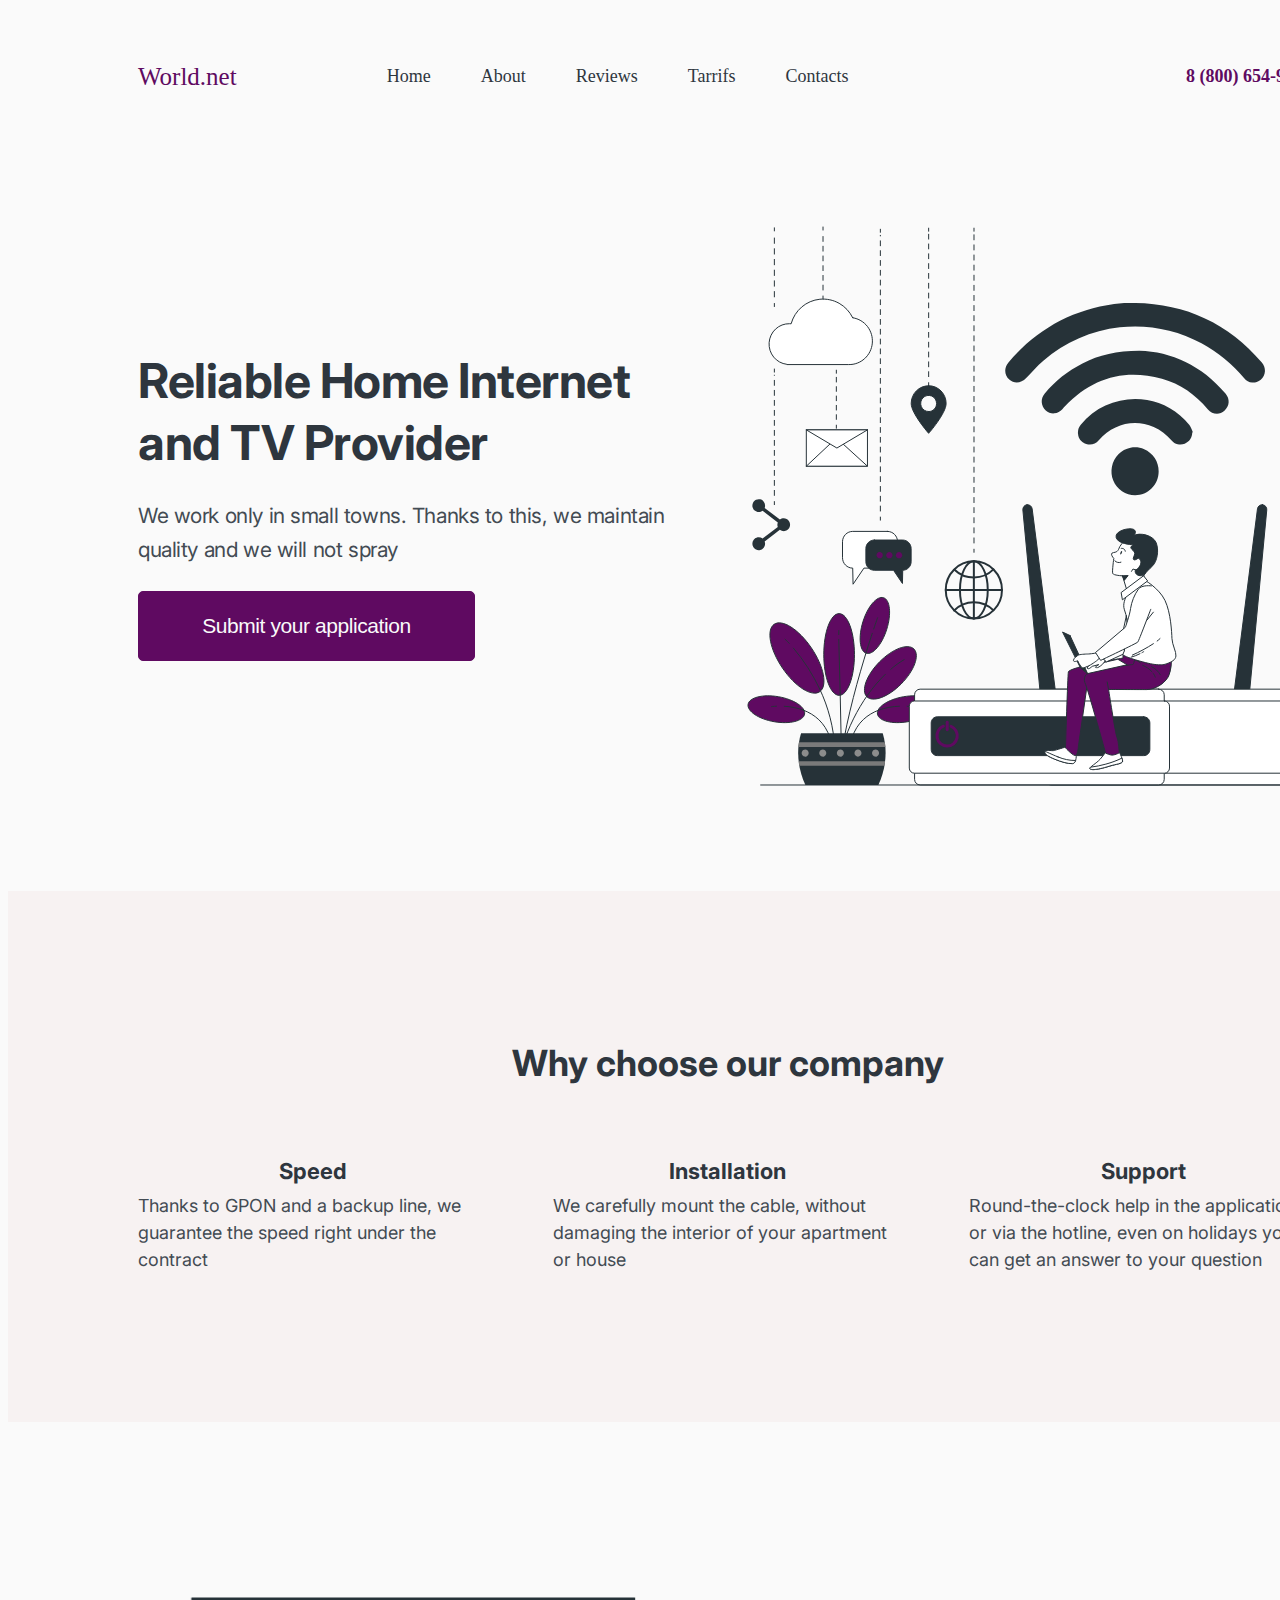
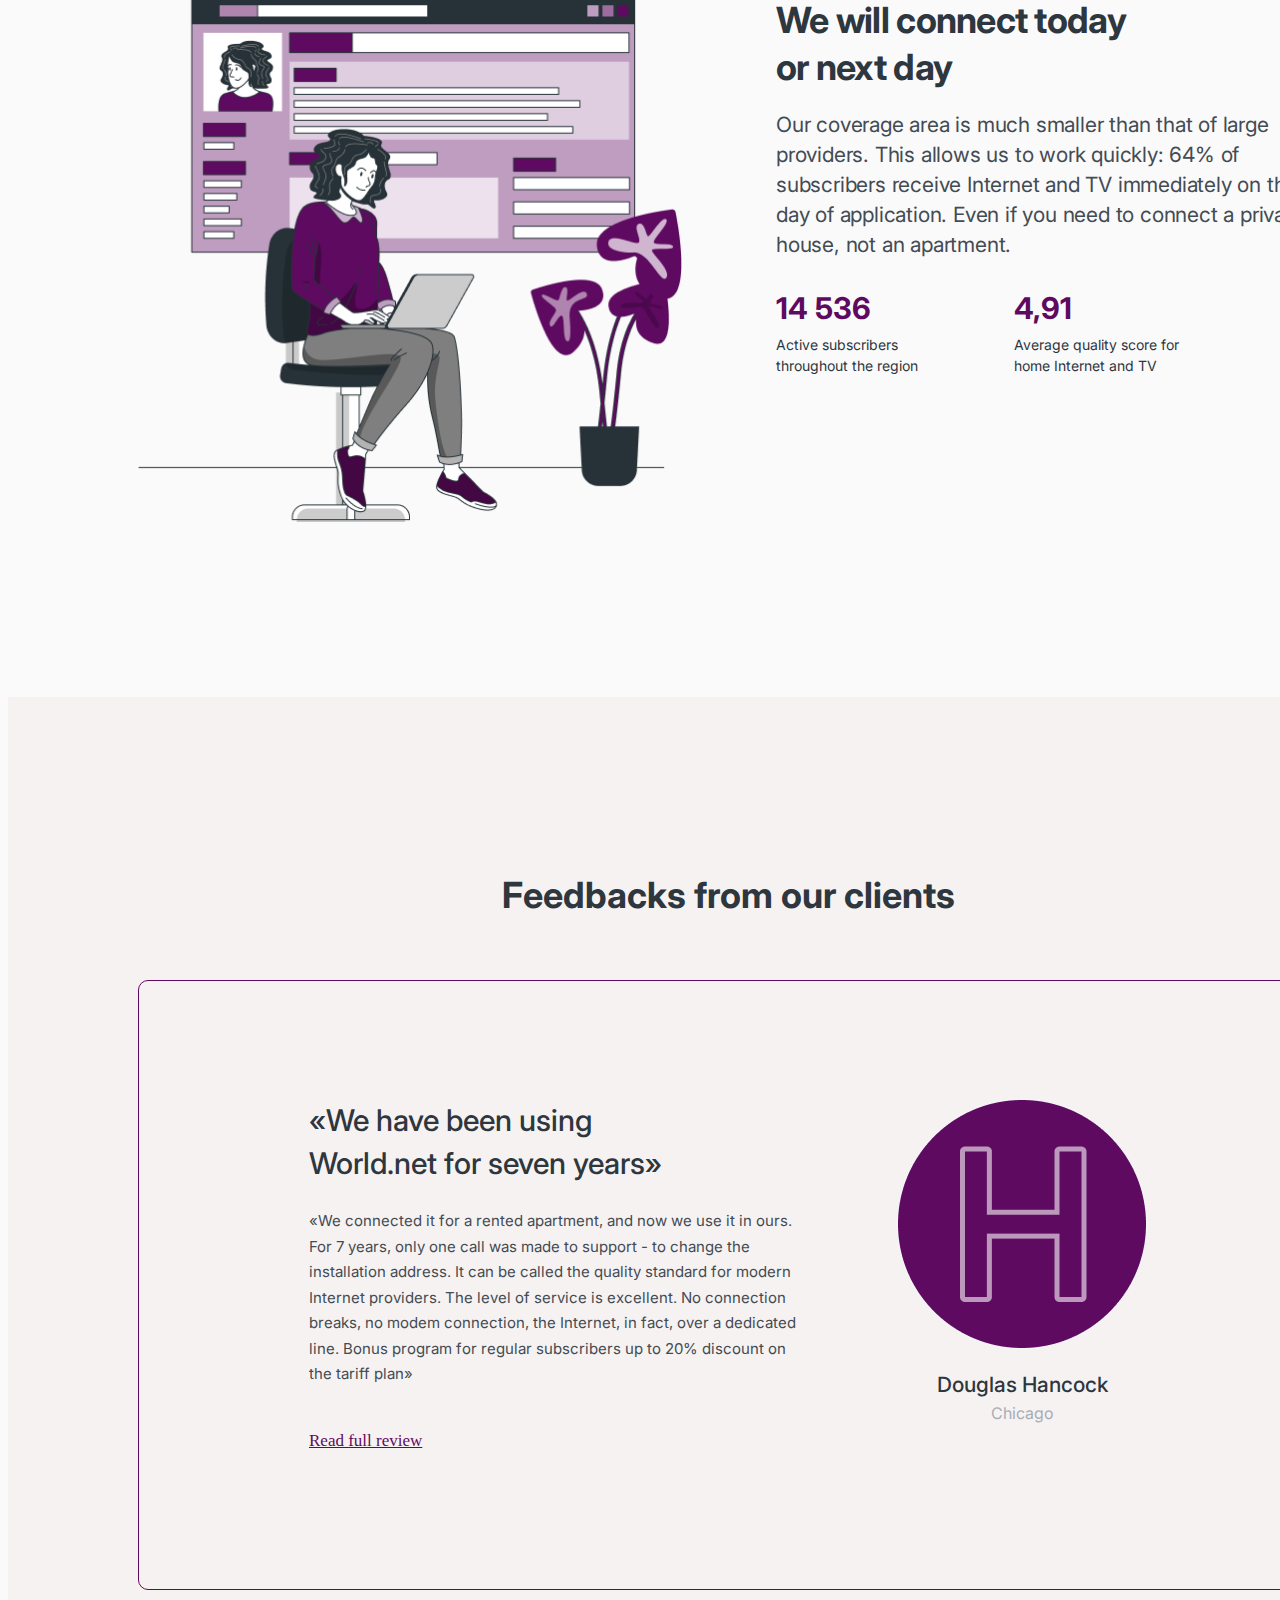
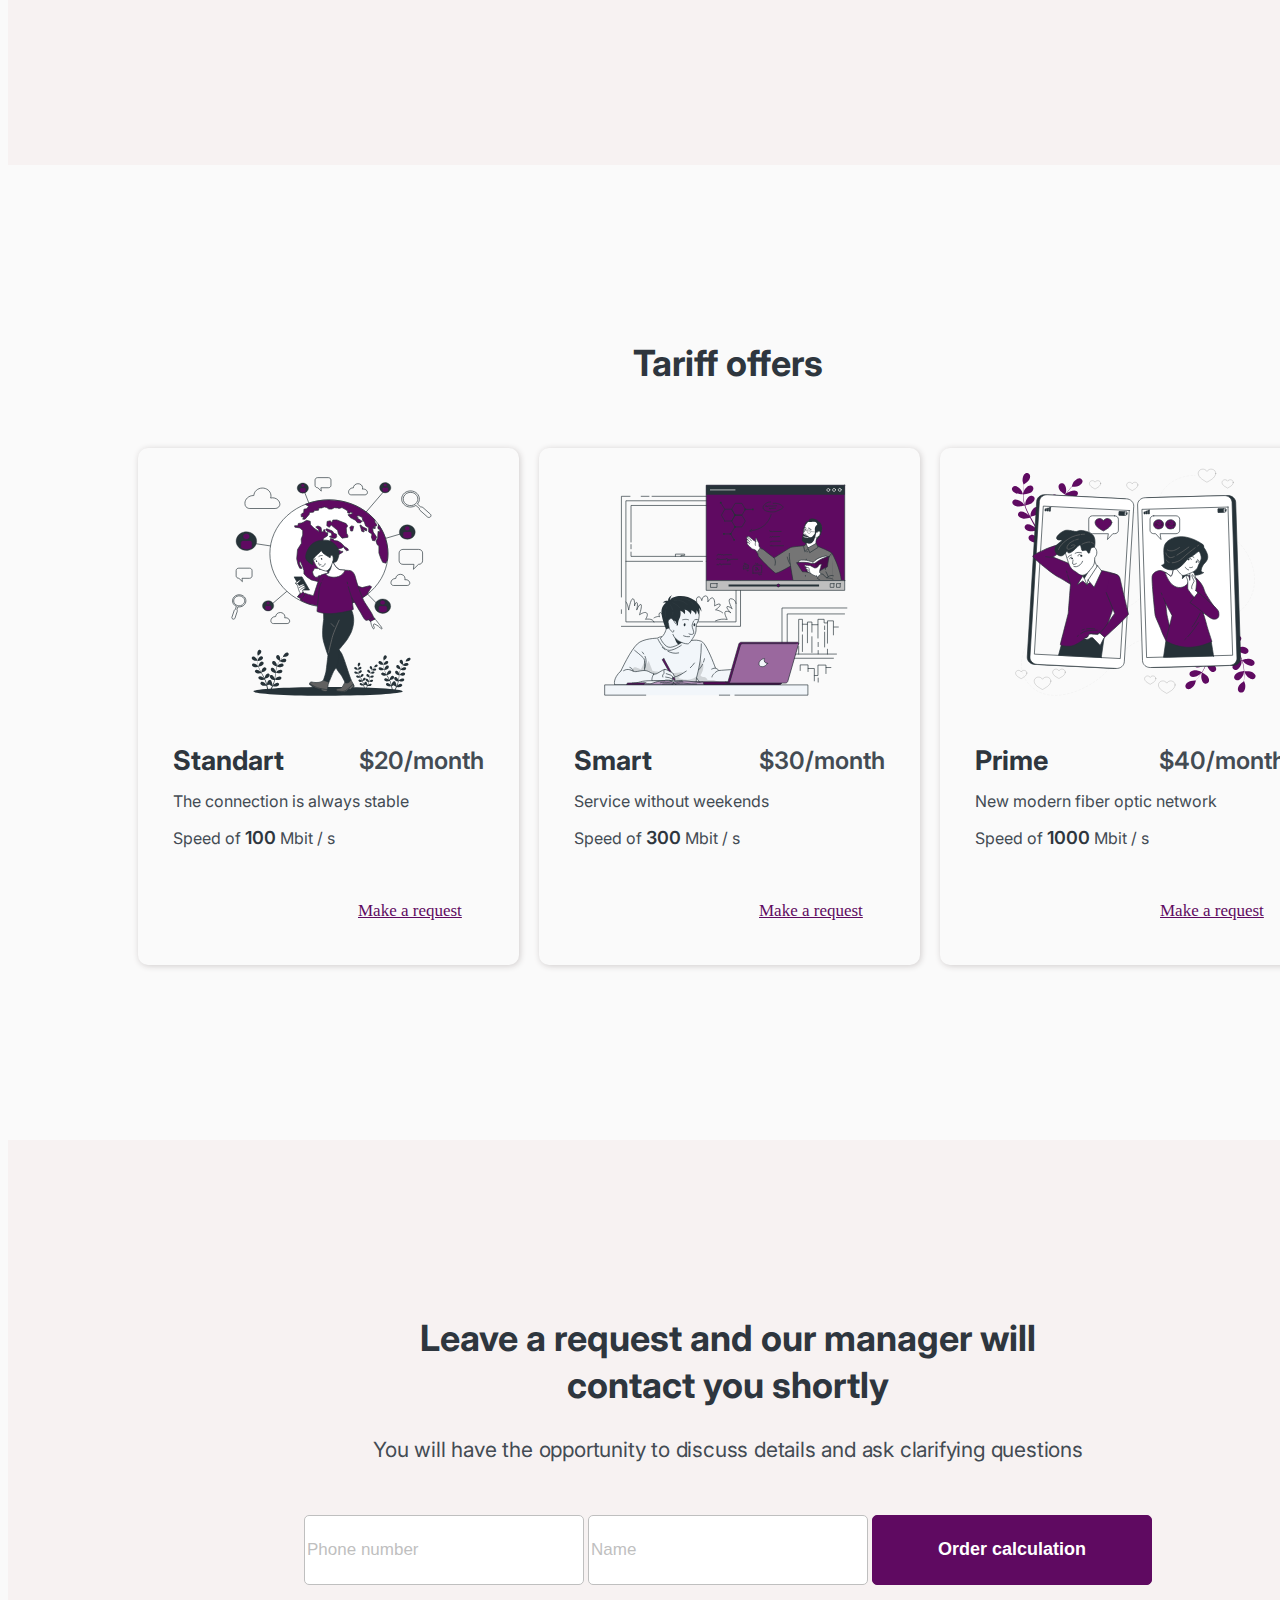
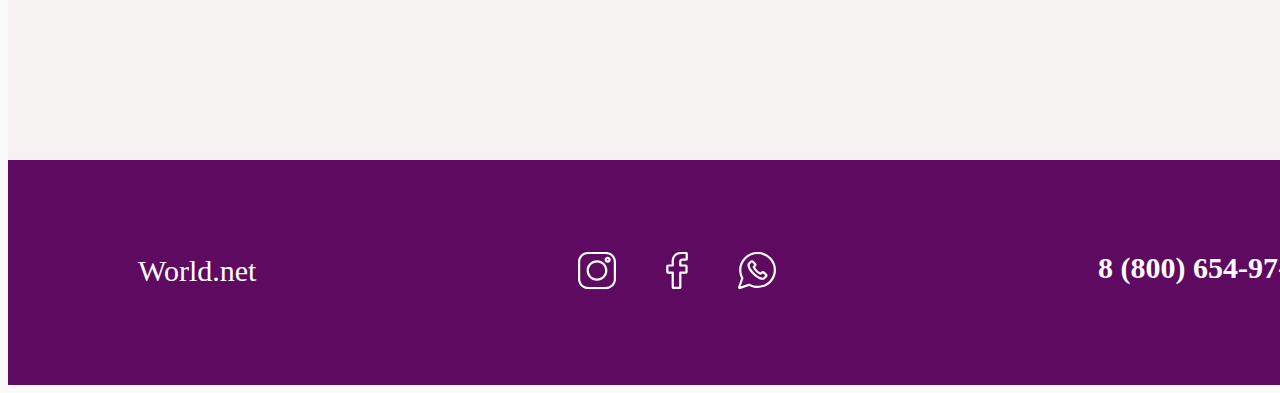
<file: index.html>
<!DOCTYPE html>
<html lang="en">

<head>
    <meta charset="UTF-8">
    <meta name="viewport" content="width=device-width, initial-scale=1.0">
    <title>Internet</title>
    <link rel="stylesheet" href="https://cdnjs.cloudflare.com/ajax/libs/modern-normalize/3.0.1/modern-normalize.min.css"
        integrity="sha512-q6WgHqiHlKyOqslT/lgBgodhd03Wp4BEqKeW6nNtlOY4quzyG3VoQKFrieaCeSnuVseNKRGpGeDU3qPmabCANg=="
        crossorigin="anonymous" referrerpolicy="no-referrer" />
        <link rel="preconnect" href="https://fonts.googleapis.com">
<link rel="preconnect" href="https://fonts.gstatic.com" crossorigin>
<link href="https://fonts.googleapis.com/css2?family=Inter:ital,opsz,wght@0,14..32,100..900;1,14..32,100..900&family=Reem+Kufi:wght@400..700&display=swap" rel="stylesheet">
    <link rel="preconnect" href="https://fonts.googleapis.com">
    <link rel="preconnect" href="https://fonts.gstatic.com" crossorigin>
    <link
        href="https://fonts.googleapis.com/css2?family=Inter:ital,opsz,wght@0,14..32,100..900;1,14..32,100..900&display=swap"
        rel="stylesheet">
    <link rel="stylesheet" href="./css/styles.css" />
</head>

<body>

    <header class="header">
        <div class="conteiner conteiner-header">
            <nav class="header-nav">
                <a class="header-link-logo" href="./index.html">World.net</a>
                <ul class="header-list">
                    <li class="header-item">
                        <a class="header-link-nav" href="./index.html">Home</a>
                    </li>
                    <li class="header-item">
                        <a class="header-link-nav" href="#About">About</a>
                    </li>
                    <li class="header-item">
                        <a class="header-link-nav" href="#Reviews">Reviews</a>
                    </li>
                    <li class="header-item">
                        <a class="header-link-nav" href="./tariffs.html">Tarrifs</a>
                    </li>
                    <li class="header-item">
                        <a class="header-link-nav" href="#Contacts">Contacts</a>
                    </li>
                </ul>
            </nav>
            <a class="header-link" href="tel:88006549732">8 (800) 654-97-32</a>
        </div>
    </header>

    <main>

        <section class="hero">
            <div class="conteiner conteiner-hero">
                <div class="hero-div">
                    <h1 class="hero-titel">Reliable Home Internet and TV Provider</h1>
                    <p class="hero-text">We work only in small towns. Thanks to this,
                        we maintain quality and we will not spray</p>
                    <button type="button" class="hero-btn">Submit your application</button>
                </div>
                <img src="./images/hero.svg" alt="" width="571" height="560" class="hero-img">
            </div>
        </section>

        <section class="features">
            <div class="conteiner conteiner-features">
                <h2 class="features-title">Why choose our company</h2>
                <ul class="features-list">
                    <li class="features-item">
                        <h3 class="features-subtitle">Speed</h3>
                        <p class="features-text">Thanks to GPON and a backup line, we guarantee the speed right under
                            the
                            contract</p>
                    </li>
                    <li class="features-item">
                        <h3 class="features-subtitle">Installation</h3>
                        <p class="features-text">We carefully mount the cable, without damaging the interior of your
                            apartment
                            or house</p>
                    </li>
                    <li class="features-item">
                        <h3 class="features-subtitle">Support</h3>
                        <p class="features-text">Round-the-clock help in the application or via the hotline, even on
                            holidays you can get an answer to your question</p>
                    </li>
                </ul>
            </div>
        </section>

        <section class="connect">
            <div class="conteiner conteiner-connect">
                <img src="./images/online-page.png" alt="" width="544" height="525" class="connect-img">
                <div class="connect-div">
                    <h2 class="connect-title" id="About">We will connect today<br> or next day</h2>
                    <p class="connect-text">Our coverage area is much smaller than that of large providers. This allows
                        us
                        to
                        work quickly: 64% of subscribers receive Internet and TV immediately on the day of application.
                        Even
                        if
                        you need to connect a private house, not an apartment.</p>
                    <ul class="connect-list">
                        <li class="connect-item">
                            <h3 class="connect-subtitle">14 536</h3>
                            <p class="connect-text-li">Active subscribers throughout the region</p>
                        </li>
                        <li class="connect-item">
                            <h3 class="connect-subtitle">4,91</h3>
                            <p class="connect-text-li">Average quality score for home Internet and TV</p>
                        </li>
                    </ul>
                </div>
            </div>
        </section>

        <section class="reviews">
            <div class="conteiner conteiner-reviews">
                <h2 class="reviews-title" id="Reviews">Feedbacks from our clients</h2>
                <div class="div-double">
                    <div class="reviews-div">
                        <h3 class="reviews-subtitle">«We have been using<br> World.net for seven years»</h3>
                        <p class="reviews-text">«We connected it for a rented apartment, and now we use it in ours. For 7
                            years,
                            only
                            one call was made to support - to change the installation address. It can be called the quality
                            standard
                            for modern Internet providers. The level of service is excellent. No connection breaks, no modem
                            connection, the Internet, in fact, over a dedicated line. Bonus program for regular subscribers
                            up
                            to
                            20% discount on the tariff plan»</p>
                        <a href="" class="reviews-link">Read full review</a>
                    </div>
                    <div class="reviews-div-two">
                        <img class="reviews-img" src="./images/douglashancock.png" alt="" width="250" height="250" />
                        <h4 class="reviews-subtitle-four">Douglas Hancock</h4>
                        <p class="reviews-subtext">Chicago</p>
                    </div>
                </div>
            </div>
        </section>

        <section class="tariff">
            <div class="conteiner conteiner-tariff">
                <h2 class="tariff-title">Tariff offers</h2>
                <ul class="tariff-list">
                    <li class="tariff-item">
                        <img src="./images/tariff-standatr-offers.svg" alt="" width="251" height="228"
                            class="tariff-img" />
                        <div class="div">
                            <h3 class="tariff-subtitle">Standart</h3>
                            <h4 class="tariff-subtitle-four">$20/month</h4>
                            <p class="tariff-text">The connection is always stable</p>
                            <p class="tariff-text">Speed of <span class="mbit">100</span> Mbit / s</p>
                        </div>
                        <a href="" class="tariff-link">Make a request</a>
                    </li>
                    <li class="tariff-item">
                        <img src="./images/tariff-smart-offers.svg" alt="" width="251" height="228"
                            class="tariff-img" />
                        <div class="div">
                            <h3 class="tariff-subtitle">Smart</h3>
                            <h4 class="tariff-subtitle-four">$30/month</h4>
                            <p class="tariff-text">Service without weekends</p>
                            <p class="tariff-text">Speed of <span class="mbit">300</span> Mbit / s</p>
                        </div>
                        <a href="" class="tariff-link">Make a request</a>
                    </li>
                    <li class="tariff-item">
                        <img src="./images/tariff-prime-offers.svg" alt="" width="251" height="228"
                            class="tariff-img" />
                        <div class="div">
                            <h3 class="tariff-subtitle">Prime</h3>
                            <h4 class="tariff-subtitle-four">$40/month</h4>
                            <p class="tariff-text">New modern fiber optic network</p>
                            <p class="tariff-text">Speed of <span class="mbit">1000</span> Mbit / s</p>
                        </div>
                        <a href="" class="tariff-link">Make a request</a>
                    </li>
                </ul>
            </div>
        </section>

        <section class="request">
            <div class="conteiner conteiner-request">
                <h2 class="request-title" id="Contacts">Leave a request and our manager will<br> contact you shortly
                </h2>
                <p class="request-text">You will have the opportunity to discuss details and ask clarifying questions
                </p>
                <input type="text" class="request-input" value="Phone number">
                <input type="text" class="request-input" value="Name">
                <button class="request-btn">Order calculation</button>
            </div>
        </section>

    </main>

    <footer class="footer">
        <div class="conteiner conteiner-footer">
            <a class="footer-link-logo" href="./index.html">World.net</a>
            <ul class="footer-list">
                <li class="footer-item">
                    <a class="footer-link" href="https://www.instagram.com" target="_blank" rel="noopener noreferrer">
                        <img class="footer-img" src="./images/instagram.svg" alt="instagram" width="40" height="39" />
                    </a>
                </li>
                <li class="footer-item">
                    <a class="footer-link" href="https://www.facebook.com" target="_blank" rel="noopener noreferrer">
                        <img class="footer-img" src="./images/facebook.svg" alt="facebook" width="40" height="39" />
                    </a>
                </li>
                <li class="footer-item">
                    <a class="footer-link" href="https://www.whatsapp.com" target="_blank" rel="noopener noreferrer">
                        <img class="footer-img" src="./images/whatsapp.svg" alt="whatsapp" width="40" height="39" />
                    </a>
                </li>
            </ul>
            <a class="footer-link" href="tel:88006549732">8 (800) 654-97-32</a>
        </div>
    </footer>
</body>

</html>
</file>
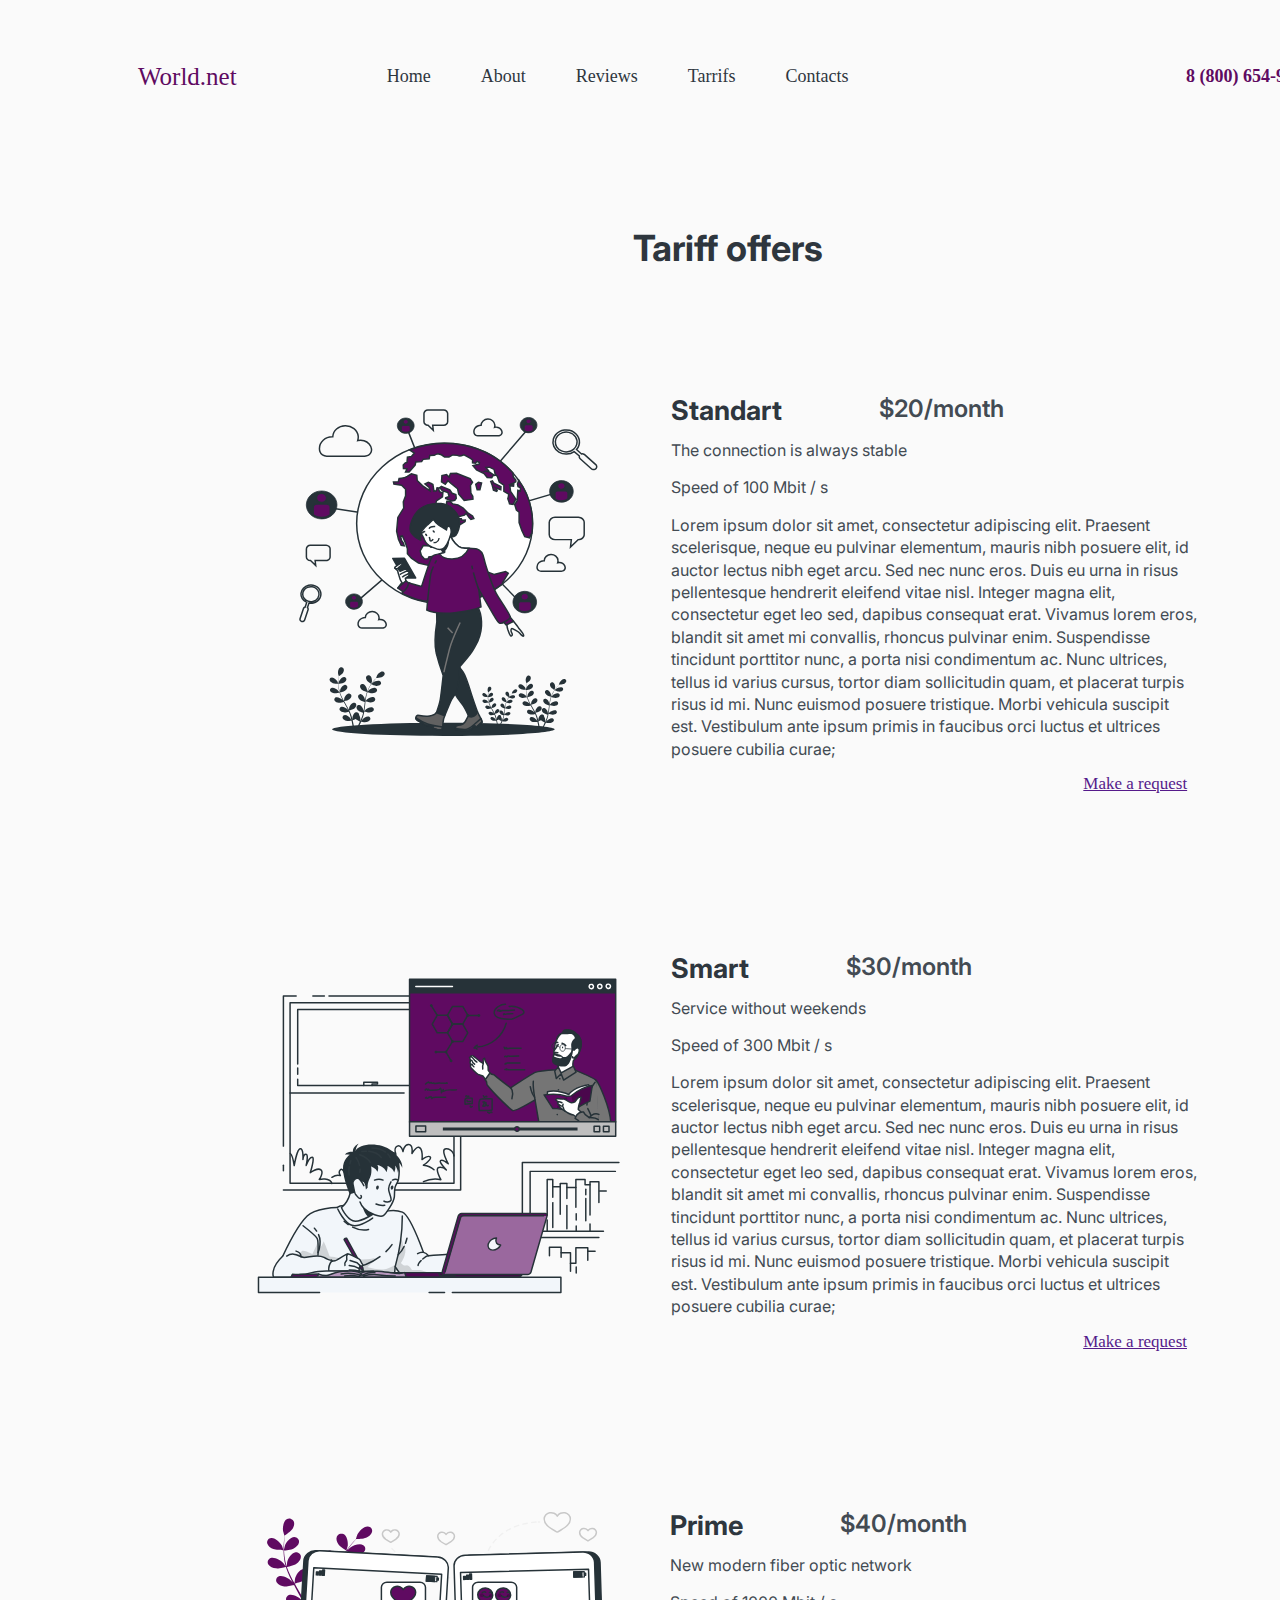
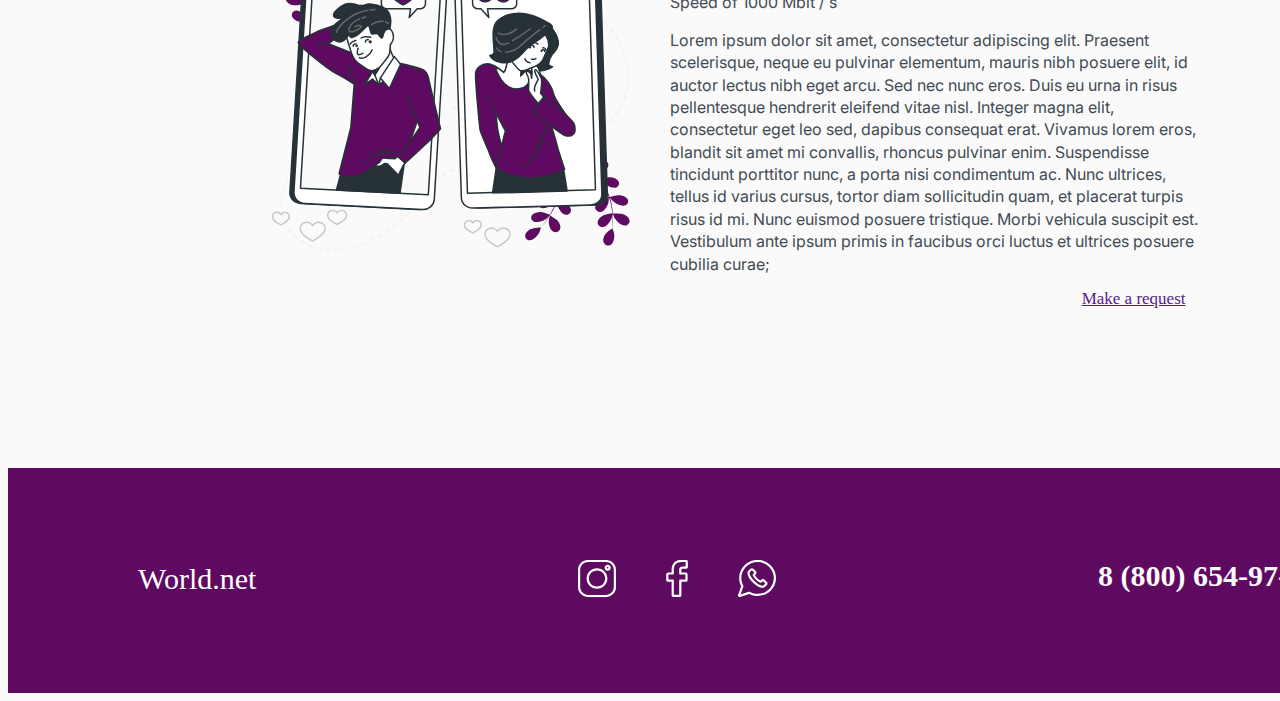
<file: tariffs.html>
<!DOCTYPE html>
<html lang="en">

<head>
    <meta charset="UTF-8">
    <meta name="viewport" content="width=device-width, initial-scale=1.0">
    <title>Internet</title>
    <link rel="stylesheet" href="https://cdnjs.cloudflare.com/ajax/libs/modern-normalize/3.0.1/modern-normalize.min.css"
        integrity="sha512-q6WgHqiHlKyOqslT/lgBgodhd03Wp4BEqKeW6nNtlOY4quzyG3VoQKFrieaCeSnuVseNKRGpGeDU3qPmabCANg=="
        crossorigin="anonymous" referrerpolicy="no-referrer" />
    <link rel="preconnect" href="https://fonts.googleapis.com">
    <link rel="preconnect" href="https://fonts.gstatic.com" crossorigin>
    <link
        href="https://fonts.googleapis.com/css2?family=Inter:ital,opsz,wght@0,14..32,100..900;1,14..32,100..900&display=swap"
        rel="stylesheet">
    <link rel="stylesheet" href="./css/styles.css" />
</head>

<body>
    <header class="header">
        <div class="conteiner conteiner-header">
            <nav class="header-nav">
                <a class="header-link-logo" href="./index.html">World.net</a>
                <ul class="header-list">
                    <li class="header-item">
                        <a class="header-link-nav" href="./index.html">Home</a>
                    </li>
                    <li class="header-item">
                        <a class="header-link-nav" href="#About">About</a>
                    </li>
                    <li class="header-item">
                        <a class="header-link-nav" href="#Reviews">Reviews</a>
                    </li>
                    <li class="header-item">
                        <a class="header-link-nav" href="./tariffs.html">Tarrifs</a>
                    </li>
                    <li class="header-item">
                        <a class="header-link-nav" href="#Contacts">Contacts</a>
                    </li>
                </ul>
            </nav>
            <a class="header-link" href="tel:88006549732">8 (800) 654-97-32</a>
        </div>
    </header>

    <main>
        <section class="offers">
            <div class="conteiner conteiner-offers">
                <h2 class="offers-title">Tariff offers</h2>
                <div class="offers-div">
                    <ul class="offers-list">
                        <li class="offers-item">
                            <img src="./images/tariff-standatr.svg" alt="" width="375" height="340" class="offers-img">
                            <div class="offers-div-li">
                                <div class="offers-subtitle-div">
                                    <h3 class="subtitlte">Standart</h3>
                                    <h4 class="offers-subtitle-four">$20/month</h4>
                                </div>
                                <p class="offers-text subtext">The connection is always stable</p>
                                <p class="offers-text subtext">Speed of 100 Mbit / s</p>
                                <p class="offers-text">Lorem ipsum dolor sit amet, consectetur adipiscing elit. Praesent
                                    scelerisque, neque eu pulvinar elementum, mauris nibh posuere elit, id auctor lectus
                                    nibh
                                    eget
                                    arcu. Sed nec nunc eros. Duis eu urna in risus pellentesque hendrerit eleifend vitae
                                    nisl.
                                    Integer magna elit, consectetur eget leo sed, dapibus consequat erat. Vivamus lorem
                                    eros,
                                    blandit sit amet mi convallis, rhoncus pulvinar enim. Suspendisse tincidunt porttitor
                                    nunc,
                                    a
                                    porta nisi condimentum ac. Nunc ultrices, tellus id varius cursus, tortor diam
                                    sollicitudin
                                    quam, et placerat turpis risus id mi. Nunc euismod posuere tristique. Morbi vehicula
                                    suscipit
                                    est. Vestibulum ante ipsum primis in faucibus orci luctus et ultrices posuere cubilia
                                    curae;
                                </p>
                                <a href="" class="offers-link">Make a request</a>
                            </div>
                        </li>
                        <li class="offers-item">
                            <img src="./images/tariff-smart.svg" alt="" width="375" height="340" class="offers-img">
                            <div class="offers-div-li">
                                <div class="offers-subtitle-div">
                                    <h3 class="subtitlte">Smart</h3>
                                    <h4 class="offers-subtitle-four">$30/month</h4>
                                </div>
                                <p class="offers-text">Service without weekends</p>
                                <p class="offers-text">Speed of 300 Mbit / s</p>
                                <p class="offers-text">Lorem ipsum dolor sit amet, consectetur adipiscing elit. Praesent
                                    scelerisque, neque eu pulvinar elementum, mauris nibh posuere elit, id auctor lectus
                                    nibh
                                    eget
                                    arcu. Sed nec nunc eros. Duis eu urna in risus pellentesque hendrerit eleifend vitae
                                    nisl.
                                    Integer magna elit, consectetur eget leo sed, dapibus consequat erat. Vivamus lorem
                                    eros,
                                    blandit sit amet mi convallis, rhoncus pulvinar enim. Suspendisse tincidunt porttitor
                                    nunc,
                                    a
                                    porta nisi condimentum ac. Nunc ultrices, tellus id varius cursus, tortor diam
                                    sollicitudin
                                    quam, et placerat turpis risus id mi. Nunc euismod posuere tristique. Morbi vehicula
                                    suscipit
                                    est. Vestibulum ante ipsum primis in faucibus orci luctus et ultrices posuere cubilia
                                    curae;
                                </p>
                                <a href="" class="offers-link">Make a request</a>
                            </div>
                        </li>
                        <li class="offers-item">
                            <img src="./images/tariff-prime.svg" alt="" width="375" height="340" class="offers-img">
                            <div class="offers-div-li">
                                <div class="offers-subtitle-div">
                                    <h3 class="subtitlte">Prime</h3>
                                    <h4 class="offers-subtitle-four">$40/month</h4>
                                </div>
                                <p class="offers-text">New modern fiber optic network</p>
                                <p class="offers-text">Speed of 1000 Mbit / s</p>
                                <p class="offers-text">Lorem ipsum dolor sit amet, consectetur adipiscing elit. Praesent
                                    scelerisque, neque eu pulvinar elementum, mauris nibh posuere elit, id auctor lectus
                                    nibh
                                    eget
                                    arcu. Sed nec nunc eros. Duis eu urna in risus pellentesque hendrerit eleifend vitae
                                    nisl.
                                    Integer magna elit, consectetur eget leo sed, dapibus consequat erat. Vivamus lorem
                                    eros,
                                    blandit sit amet mi convallis, rhoncus pulvinar enim. Suspendisse tincidunt porttitor
                                    nunc,
                                    a
                                    porta nisi condimentum ac. Nunc ultrices, tellus id varius cursus, tortor diam
                                    sollicitudin
                                    quam, et placerat turpis risus id mi. Nunc euismod posuere tristique. Morbi vehicula
                                    suscipit
                                    est. Vestibulum ante ipsum primis in faucibus orci luctus et ultrices posuere cubilia
                                    curae;
                                </p>
                                <a href="" class="offers-link">Make a request</a>
                            </div>
                        </li>
                    </ul>
                </div>
            </div>
        </section>
    </main>

    <footer class="footer">
        <div class="conteiner conteiner-footer">
            <a class="footer-link-logo" href="./index.html">World.net</a>
            <ul class="footer-list">
                <li class="footer-item">
                    <a class="footer-link" href="https://www.instagram.com" target="_blank" rel="noopener noreferrer">
                        <img class="footer-img" src="./images/instagram.svg" alt="instagram" width="40" height="39" />
                    </a>
                </li>
                <li class="footer-item">
                    <a class="footer-link" href="https://www.facebook.com" target="_blank" rel="noopener noreferrer">
                        <img class="footer-img" src="./images/facebook.svg" alt="facebook" width="40" height="39" />
                    </a>
                </li>
                <li class="footer-item">
                    <a class="footer-link" href="https://www.whatsapp.com" target="_blank" rel="noopener noreferrer">
                        <img class="footer-img" src="./images/whatsapp.svg" alt="whatsapp" width="40" height="39" />
                    </a>
                </li>
            </ul>
            <a class="footer-link" href="tel:88006549732">8 (800) 654-97-32</a>
        </div>
    </footer>
</body>

</html>
</file>
<file: css/styles.css>
* {
    box-sizing: border-box;
}

body {
    width: 1440px;
    background-color: #FAFAFA;
}

h1,
h2,
h3,
h4 {
    font-family: inter, sans-serif;
    font-weight: 700;
    color: #2e363e;
    margin: 0;
}

p {
    color: #434B53;
    font-family: inter, sans-serif;
    font-weight: 400;
    margin: 0;
}

ul {
    list-style-type: none;
    padding-left: 0;
    margin-top: 0;
    margin-bottom: 0;
}

a {
    text-decoration: none;
    font-style: normal;
    display: inline-block;
}

button {
    cursor: pointer;
}

img {
    display: block;
}

.conteiner {
    width: 1180px;
    margin: 0 auto;
    padding: 175px 130px;
    /* outline: 2px solid red; */
}

.visually-hidden {
    position: absolute;
    white-space: nowrap;
    width: 1px;
    height: 1px;
    overflow: hidden;
    border: 0;
    padding: 0;
    clip: rect(0 0 0 0);
    clip-path: inset(100%);
    margin: -1px;
}


/* ============================HEADER=============================== */

.header {}

.conteiner-header {
    padding: 50px 0;
    display: flex;
    justify-content: space-between;
    align-items: center;
}

.header-nav {
    display: flex;
    align-items: center;
    gap: 145px;
}

.header-link-logo {
    font-size: 25px;
    line-height: 1.50;
    letter-spacing: normal;
    color: #5F0A61;
    font-weight: 500;
    outline: transparent;
}

.header-list {
    display: flex;
    gap: 40px;
    width: 562px;
}

.header-item {}

.header-link-nav {
    color: #2E363E;
    font-size: 18px;
    line-height: 1.50;
    letter-spacing: normal;
    font-weight: 500;
    outline: transparent;
    padding: 5px;
}

.header-link-nav:hover,
.header-link-nav:focus,
.header-link-nav:active {
    color: #ef03f3;
}

.header-link {
    color: #5F0A61;
    font-size: 18px;
    font-weight: 700;
}

.header-link:hover,
.header-link:focus {
    color: #ef03f3;
}

/* ============================================================== */


/* ===============================HERO=================================== */

.conteiner-hero {
    display: flex;
    gap: 27px;
    align-items: center;
    padding: 80px 0 105px;
}

.hero-div {
    display: flex;
    flex-direction: column;
    gap: 25px;
}

.hero-titel {
    font-size: 48px;
    line-height: 1.30;
    letter-spacing: -0.01em;
    color: #2E363E;
}

.hero-text {
    font-size: 21px;
    line-height: 1.60;
    letter-spacing: -0.02em;
    color: #434B53;
}

.hero-btn {
    width: 337px;
    height: 70px;
    background-color: #5F0A61;
    border: 1px solid #5F0A61;
    color: #FAFAFA;
    border-radius: 5px;
    font-size: 21px;
    line-height: 1.43;
    letter-spacing: -0.02em;
    font-weight: 500;
}

.hero-img {}

/* ============================================================= */

/* ==============================FEATURES=================================== */

.features {
    background-color: #f7f2f2;
}

.conteiner-features {
    padding: 149px 0;
}

.features-title {
    font-size: 36px;
    line-height: 1.33;
    letter-spacing: normal;
    text-align: center;
    margin-bottom: 69px;
}

.features-list {
    display: flex;
    gap: 66px;
}

.features-item {
    width: 359px;
}

.features-subtitle {
    font-size: 22px;
    line-height: 1.43;
    letter-spacing: normal;
    text-align: center;
    margin-bottom: 4px;
}

.features-text {
    font-size: 18px;
    line-height: 1.50;
    letter-spacing: normal;
}

/* ======================================================== */


/* ===========================CONNECT============================= */

.connect {}

.conteiner-connect {
    padding: 175px 0;
    display: flex;
    gap: 94px;
}

.connect-div {}

.connect-img {}

.connect-title {
    font-size: 36px;
    line-height: 1.30;
    letter-spacing: -0.02em;
    margin-bottom: 20px;
}

.connect-text {
    font-size: 21px;
    line-height: 1.43;
    letter-spacing: -0.00952em;
    margin-bottom: 28px;
}

.connect-list {
    display: flex;
    gap: 70px;
}

.connect-item {
    width: 168px;
}

.connect-subtitle {
    font-size: 30px;
    line-height: 1.33;
    letter-spacing: normal;
    color: #5F0A61;
    margin-bottom: 6px;
}

.connect-text-li {
    font-size: 14px;
    line-height: 1.5;
    letter-spacing: 0em;
    color: #2E363E;
}

/* ==================================================== */


/* =========================REVIEWS=============================== */

.reviews {
    background-color: #f7f2f2;
}

.conteiner-reviews {
    padding: 175px 0;
}

.reviews-title {
    font-size: 36px;
    line-height: 1.33;
    letter-spacing: 0em;
    text-align: center;
    margin-bottom: 60px;
}

.div-double {
    display: flex;
    gap: 51px;
    padding: 118px 170px;
    border: 1px solid #5F0A61;
    border-radius: 10px;
}

.reviews-div {
    display: flex;
    flex-direction: column;
    padding-right: 35px;
}


.reviews-subtitle {
    font-size: 30px;
    font-weight: 500;
    line-height: 1.43;
    letter-spacing: 0em;
    margin-bottom: 24px;
}

.reviews-text {
    font-size: 15px;
    line-height: 1.70;
    letter-spacing: 0em;
    margin-bottom: 24px;
}

.reviews-link {
    font-size: 17px;
    text-decoration: underline;
    color: #5F0A61;
    display: inline-block;
    padding: 20px 20px 20px 0;
}

.reviews-link:hover {
    color: #ef03f3;
}

.reviews-div-two {
    display: flex;
    flex-direction: column;
    text-align: center;
}

.reviews-img {
    margin-bottom: 21px;
}

.reviews-subtitle-four {
    font-size: 21px;
    font-weight: 500;
    line-height: 1.43;
    letter-spacing: normal;
}

.reviews-subtext {
    font-size: 16px;
    line-height: 1.70;
    letter-spacing: normal;
    color: #A6AEB6;
}

/* =================================================== */


/* ======================TARIFF============================== */

.tariff {}

.conteiner-tariff {
    padding-left: 0;
    padding-right: 0;
}

.tariff-title {
    padding-bottom: 60px;
    font-size: 36px;
    line-height: 1.33;
    letter-spacing: normal;
    text-align: center;
}

.tariff-list {
    display: flex;
    gap: 20px;

}

.tariff-item {
    color: #FFFFFF;
    box-shadow: 1px 1px 6px #cfcbcb;
    padding: 20px 35px 35px;
    border-radius: 10px;
}

.tariff-img {
    margin: 0 30px 50px;
}

.div {
    display: flex;
    flex-wrap: wrap;
    justify-content: space-between;
    align-items: center;
    gap: 13px;
    margin-bottom: 42px;
}

.tariff-subtitle {
    font-size: 27px;
    line-height: 1.10;
    letter-spacing: normal;
}

.tariff-subtitle-four {
    color: #434B53;
    font-size: 24px;
    font-weight: 600;
    line-height: 1.10;
    letter-spacing: normal;
}

.tariff-text {
    font-size: 16px;
    line-height: 1.50;
    letter-spacing: normal;
}

.mbit {
    color: #2E363E;
    font-size: 18px;
    line-height: 1.10;
    letter-spacing: normal;
    font-weight: 600;
}

.tariff-link {
    font-size: 17px;
    line-height: 1.10;
    letter-spacing: normal;
    text-decoration: underline;
    color: #5F0A61;
    margin-left: 175px;
    padding: 10px;
}

.tariff-link:hover,
.tariff-link:focus {
    color: #ef03f3;
}

/* ================================================ */


/* ======================REQUEST=========================== */
.request {
    background-color: #f7f2f2;
}

.conteiner-request {
    padding: 175px 0;
    text-align: center;
}

.request-title {
    font-size: 36px;
    line-height: 1.30;
    letter-spacing: normal;
    margin-bottom: 26px;
}

.request-text {
    font-size: 21px;
    line-height: 1.43;
    letter-spacing: -0.00952em;
    padding-bottom: 50px;
}

.request-input {
    width: 280px;
    height: 70px;
    border-radius: 5px;
    font-size: 17px;
    line-height: 1.10;
    letter-spacing: normal;
    color: #BFBFBF;
    border: 1px solid #BFBFBF;
}

.request-input:hover,
.request-input:focus,
.request-input:active {
    border-color: #ef03f3;
}

.request-btn {
    width: 280px;
    height: 70px;
    border-radius: 5px;
    font-weight: 600;
    font-size: 18px;
    line-height: 1.10;
    letter-spacing: normal;
    border: 1px solid #5F0A61;
    background-color: #5F0A61;
    color: #FFFFFF;
}

.request-btn:hover,
.request-btn:focus {
    background-color: #ef03f3;
    border-color: #ef03f3
}

/* =============================================== */

/* ======================FOOTER=========================== */

.footer {
    background-color: #5F0A61;
}

.conteiner-footer {
    display: flex;
    justify-content: space-between;
    padding: 91px 0;
}

.footer-link-logo {
    font-size: 30px;
    line-height: 1.30;
    letter-spacing: normal;
    font-weight: 500;
    color: #FAFAFA;
    color: #FFFFFF;
}

.footer-link-logo:hover,
.footer-link-logo:focus {
    color: #e684e8;
}

.footer-list {
    display: flex;
    gap: 40px;
}

.footer-item {}

.footer-img {}

.footer-link {
    color: #FAFAFA;
    font-size: 30px;
    font-weight: 700;
    line-height: 1.10;
    letter-spacing: normal;
}

.footer-link:hover,
.footer-link:focus {
    color: #e684e8;
}

/*=======================PAGE TARIFF===========================*/


.offers {}

.conteiner-offers {
    padding: 79px;
    margin: 0 130px;
}

.offers-title {
    font-size: 36px;
    line-height: 1.33;
    letter-spacing: normal;
    margin-bottom: 44px;
    text-align: center;
}

.offers-div {

}

.offers-list {}

.offers-item {
    display: flex;
    gap: 40px;
    padding: 80px 40px;
}

.offers-img {}

.offers-div-li {

}

.offers-subtitle-div {
    display: flex;
    gap: 97px;
}

.subtitlte {
    font-size: 27px;
    line-height: 1.10;
    letter-spacing: normal;
    margin-bottom: 13px;
}

.offers-subtitle-four {
    font-size: 24px;
    line-height: 1.10;
    letter-spacing: normal;
    font-weight: 600;
    color: #434B53;
}

.subtext {
    font-size: 16px;
    line-height: 1.10;
    letter-spacing: normal;
    margin-bottom: 13px;
}

.offers-text {
    font-size: 16px;
    line-height: 1.40;
    letter-spacing: normal;
    margin-bottom: 15px;
}

.offers-link {
    margin-left: 412px;
    display: inline-block;
    font-size: 17px;
    line-height: 1.10;
    letter-spacing: normal;
    text-decoration: underline;
}

.offers-link:hover,
.offers-link:focus {
    color: #ef03f3;
}
</file>
